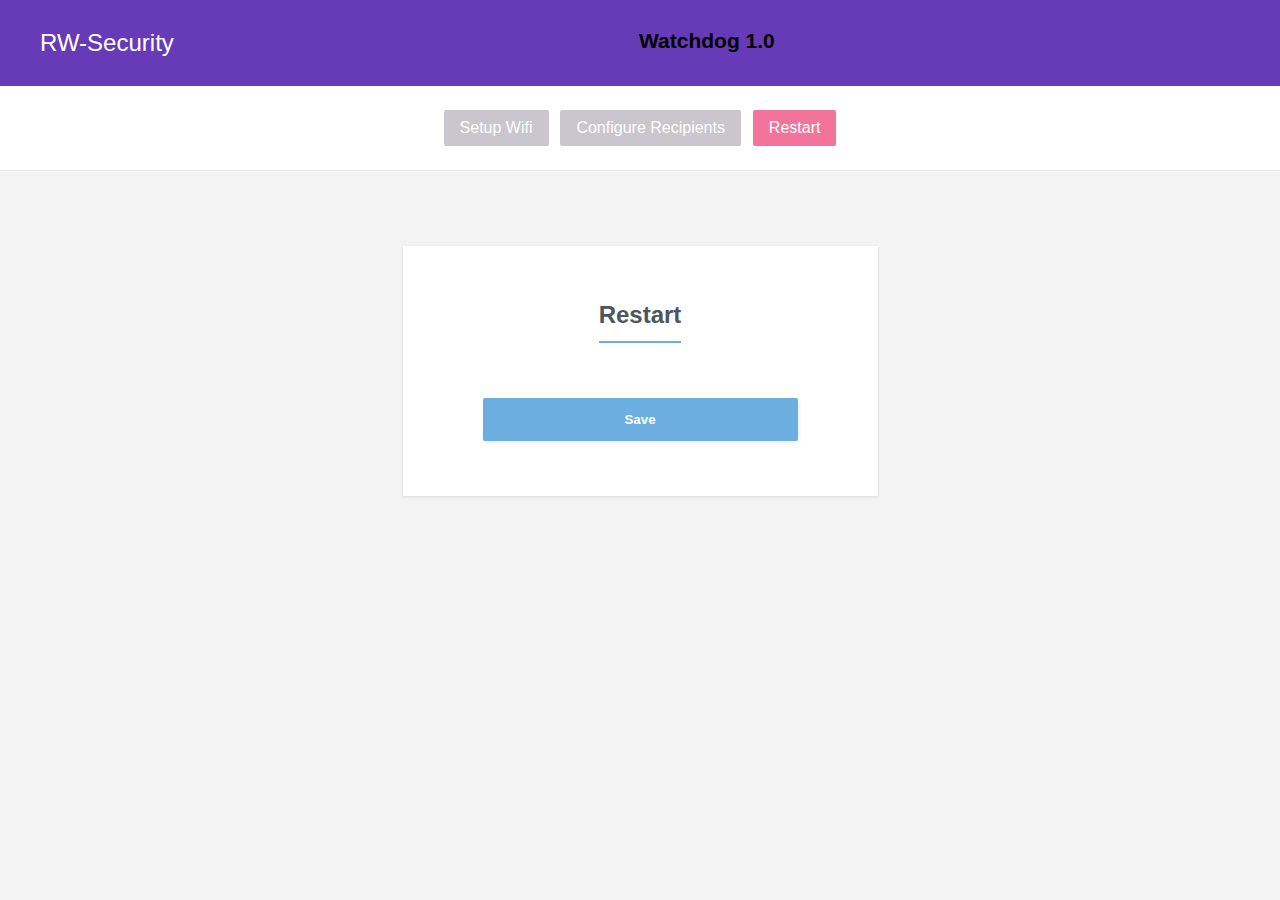
<file: data/reboot.html>
<!DOCTYPE html>
 <html ng-app="config_app">

<head>

	<meta charset="utf-8">
	<meta http-equiv="X-UA-Compatible" content="IE=edge">
	<meta name="viewport" content="width=device-width, initial-scale=1">

	<title>RW-Security</title>

	<link rel="stylesheet" href="demo.css"/>
	<link rel="stylesheet" href="form-labels-on-top.css"/>

</head>
            <script src="angular.min.js"></script>
            <script src="app.js"></script>


	<header>
		<h1>RW-Security</h1>
        <h2>Watchdog 1.0</h2>
    </header>

    <ul>
        <li><a href="/">Setup Wifi</a></li>
        <li><a href="/recipients.html">Configure Recipients</a></li>
        <li><a href="/reboot.html" class="active">Restart</a></li>
    </ul>


    <div class="main-content" ng-controller="RebootCtr as ctrl">

        <!-- You only need this form and the form-labels-on-top.css -->

        <form class="form-labels-on-top" method="post" action="#">

            <div class="form-title-row">
                <h1>Restart</h1>
            </div>
<!--
               
            <div class="form-row">
                <label>
                    <span>Checkbox</span>
                    <input type="checkbox" name="checkbox" checked>
                </label>
            </div>

            <div class="form-row">
                <label><span>Radio</span></label>
                <div class="form-radio-buttons">

                    <div>
                        <label>
                            <input type="radio" name="radio">
                            <span>Radio option 1</span>
                        </label>
                    </div>

                    <div>
                        <label>
                            <input type="radio" name="radio">
                            <span>Radio option 2</span>
                        </label>
                    </div>

                    <div>
                        <label>
                            <input type="radio" name="radio">
                            <span>Radio option 3</span>
                        </label>
                    </div>

                </div>
            </div>
            -->
            <div class="form-row">
               <button type="button" style="width:100%" ng-click="ctrl.finishWizard()">Save</button>
            </div>

        </form>

    </div>

</body>

</html>
</file>
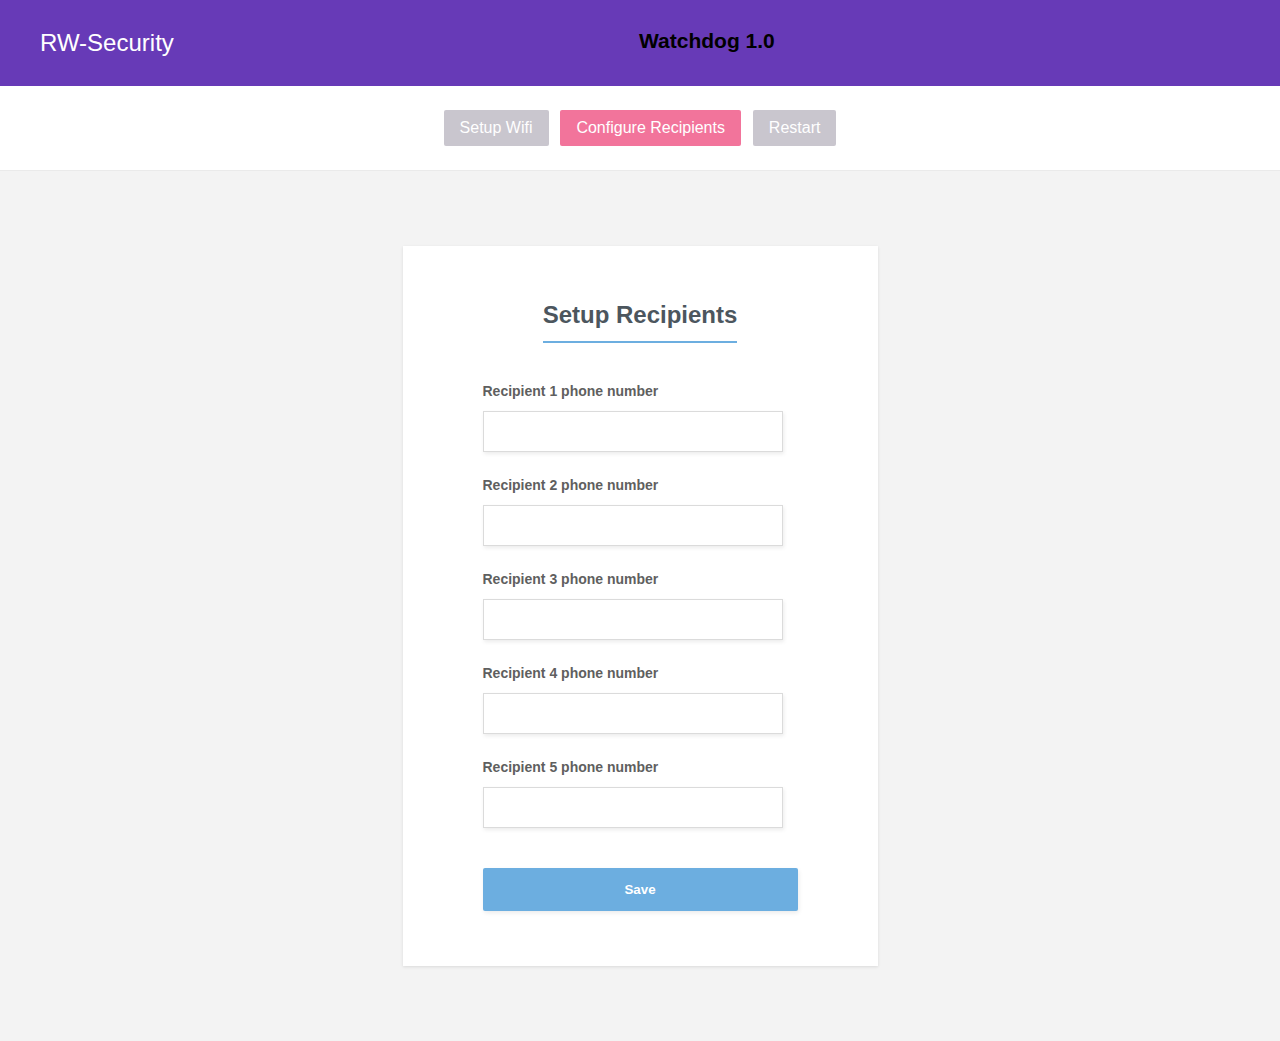
<file: data/recipients.html>
<!DOCTYPE html>
<html>

<head>

	<meta charset="utf-8">
	<meta http-equiv="X-UA-Compatible" content="IE=edge">
	<meta name="viewport" content="width=device-width, initial-scale=1">

	<title>RW-Security</title>

	<link rel="stylesheet" href="demo.css"/>
	<link rel="stylesheet" href="form-labels-on-top.css"/>

</head>


	<header>
		<h1>RW-Security</h1>
        <h2>Watchdog 1.0</h2>
    </header>

    <ul>
        <li><a href="/">Setup Wifi</a></li>
        <li><a href="/recipients.html" class="active">Configure Recipients</a></li>
        <li><a href="/reboot.html">Restart</a></li>
    </ul>


    <div class="main-content">

        <!-- You only need this form and the form-labels-on-top.css -->

        <form class="form-labels-on-top" method="post" action="#">

            <div class="form-title-row">
                <h1>Setup Recipients</h1>
            </div>

            <div class="form-row">
                <label>
                    <span>Recipient 1 phone number</span>
                    <input type="text" name="recepient1">
                </label>
            </div>

            <div class="form-row">
                <label>
                    <span>Recipient 2 phone number</span>
                    <input type="text" name="recepient2">
                </label>
            </div>
             <div class="form-row">
                <label>
                    <span>Recipient 3 phone number</span>
                    <input type="text" name="recepient3">
                </label>
            </div>
             <div class="form-row">
                <label>
                    <span>Recipient 4 phone number</span>
                    <input type="text" name="recepient4">
                </label>
            </div>
             <div class="form-row">
                <label>
                    <span>Recipient 5 phone number</span>
                    <input type="text" name="recepient5">
                </label>
            </div>
<!--
            <div class="form-row">
                <label>
                    <span>Dropdown</span>
                    <select name="dropdown">
                        <option>Option One</option>
                        <option>Option Two</option>
                        <option>Option Three</option>
                        <option>Option Four</option>
                    </select>
                </label>
            </div>
               
            <div class="form-row">
                <label>
                    <span>Checkbox</span>
                    <input type="checkbox" name="checkbox" checked>
                </label>
            </div>

            <div class="form-row">
                <label><span>Radio</span></label>
                <div class="form-radio-buttons">

                    <div>
                        <label>
                            <input type="radio" name="radio">
                            <span>Radio option 1</span>
                        </label>
                    </div>

                    <div>
                        <label>
                            <input type="radio" name="radio">
                            <span>Radio option 2</span>
                        </label>
                    </div>

                    <div>
                        <label>
                            <input type="radio" name="radio">
                            <span>Radio option 3</span>
                        </label>
                    </div>

                </div>
            </div>
            -->
            <div class="form-row">
                <button type="submit" style="width:100%">Save</button>
            </div>

        </form>

    </div>

</body>

</html>
</file>
<file: data/demo.css>
*{
    margin: 0;
    padding: 0;
    box-sizing: border-box;
}

html{
	background-color: #efefef;
}

body{
	font:14px/1.5 Arial, Helvetica, sans-serif;
	margin:0;
}


header{
    box-sizing: border-box;
	text-align: center;
    width: 100%;
    padding: 25px 40px;
    background-color: #673AB7;
    overflow: hidden;
}


header h1{
    float: left;
	font: normal 24px/1.5 'Open Sans', sans-serif;
	color: #fff;
}

header a{
    color:#fff;
    float: right;
    text-decoration: none;
    display: inline-block;
    padding: 13px 50px;
    border-radius: 3px;
    font: bold 14px/1 'Open Sans', sans-serif;
    text-transform: uppercase;
    background-color:#F05283;

}

ul {
    list-style: none;
    border-bottom: 1px solid #EAEAEA;
    background-color: #FFF;
    padding: 20px;
    margin-top: 0;
    text-align: center;
    margin-bottom: 75px;
}

ul a{
    text-decoration: none;
    color: #FFF;
    text-align: left;
    background-color: #BCB8C2;
    padding: 10px 16px;
    border-radius: 2px;
    opacity: 0.8;
    font-size: 16px;
    display: inline-block;
    margin: 4px;
    line-height: 1;
    outline: none;

    transition: 0.2s ease;
}

ul li a.active{
    background-color: #F05283;
    pointer-events: none;
}

ul li a:hover {
    opacity: 1;
}


ul li{
    display: inline-block;
}


@media (max-width: 1000px) {


    header h1{
        float: none;
    }

    header a{
        margin-top: 25px;
        float: none;
    }

}

.main-content{
    margin-bottom: 75px;
}

/* -- Demo ads -- */

@media (max-width: 1200px) {
	#bsaHolder{ display:none;}
}

/* -- Link to Tutorialzine -- */

.tz-link{
	text-decoration: none;
	color: #fff !important;
	font: bold 36px Arial,Helvetica,sans-serif !important;
}

.tz-link span{
	color: #da431c;
}
</file>
<file: data/form-labels-on-top.css>
html{
    background-color: #f3f3f3;
}

.form-labels-on-top{
    box-sizing: border-box;
    max-width: 475px;
    margin: 0 auto;
    padding: 55px;

    background-color:  #ffffff;
    box-shadow: 0 1px 3px 0 rgba(0, 0, 0, 0.1);

    font: bold 14px sans-serif;
    text-align: center;
}

.form-labels-on-top .form-row{
    text-align: left;
    max-width: 315px;
    margin: 25px auto 0;
}

.form-labels-on-top .form-title-row{
    margin: 0 auto 40px;
}

.form-labels-on-top h1{
    display: inline-block;
    box-sizing: border-box;
    color: #4C565E;
    font-size: 24px;
    padding: 0 0 12px 0;
    margin: 0;
    border-bottom: 2px solid #6CAEE0;
}

.form-labels-on-top .form-row > label span{
    display: block;
    box-sizing: border-box;
    color:  #5f5f5f;
    width: 200px;
    padding: 0 0 12px;
}

.form-labels-on-top input{
    color:  #5f5f5f;
    box-sizing: border-box;
    width: 300px;
    box-shadow: 1px 2px 4px 0 rgba(0, 0, 0, 0.08);
    padding: 12px 18px;
    border: 1px solid #dbdbdb;
}

.form-labels-on-top input[type=radio],
.form-labels-on-top input[type=checkbox]{
    box-shadow: none;
    width: auto;
}

.form-labels-on-top select{
    background-color: #ffffff;
    color:  #5f5f5f;
    box-sizing: border-box;
    width: 240px;
    box-shadow: 1px 2px 4px 0 rgba(0, 0, 0, 0.08);
    padding: 12px 18px;
    border: 1px solid #dbdbdb;
}

.form-labels-on-top .form-radio-buttons > div{
    margin-bottom: 10px;
}

.form-labels-on-top .form-radio-buttons label span{
    margin-left: 8px;
    color:  #5f5f5f;
    font-weight: normal;
}

.form-labels-on-top .form-radio-buttons input{
    width: auto;
}

.form-labels-on-top button{
    border-radius: 2px;
    background-color:  #6caee0;
    color: #ffffff;
    font-weight: bold;
    box-shadow: 1px 2px 4px 0 rgba(0, 0, 0, 0.08);
    padding: 14px 22px;
    border: 0;
    margin-top: 15px;
}

/*	Making the form responsive. Remove this media query
    if you don't need the form to work on mobile devices. */

@media (max-width: 600px) {

    .form-labels-on-top{
        padding: 30px;
    }

    .form-labels-on-top input{
        width: 240px;
    }

}
</file>
